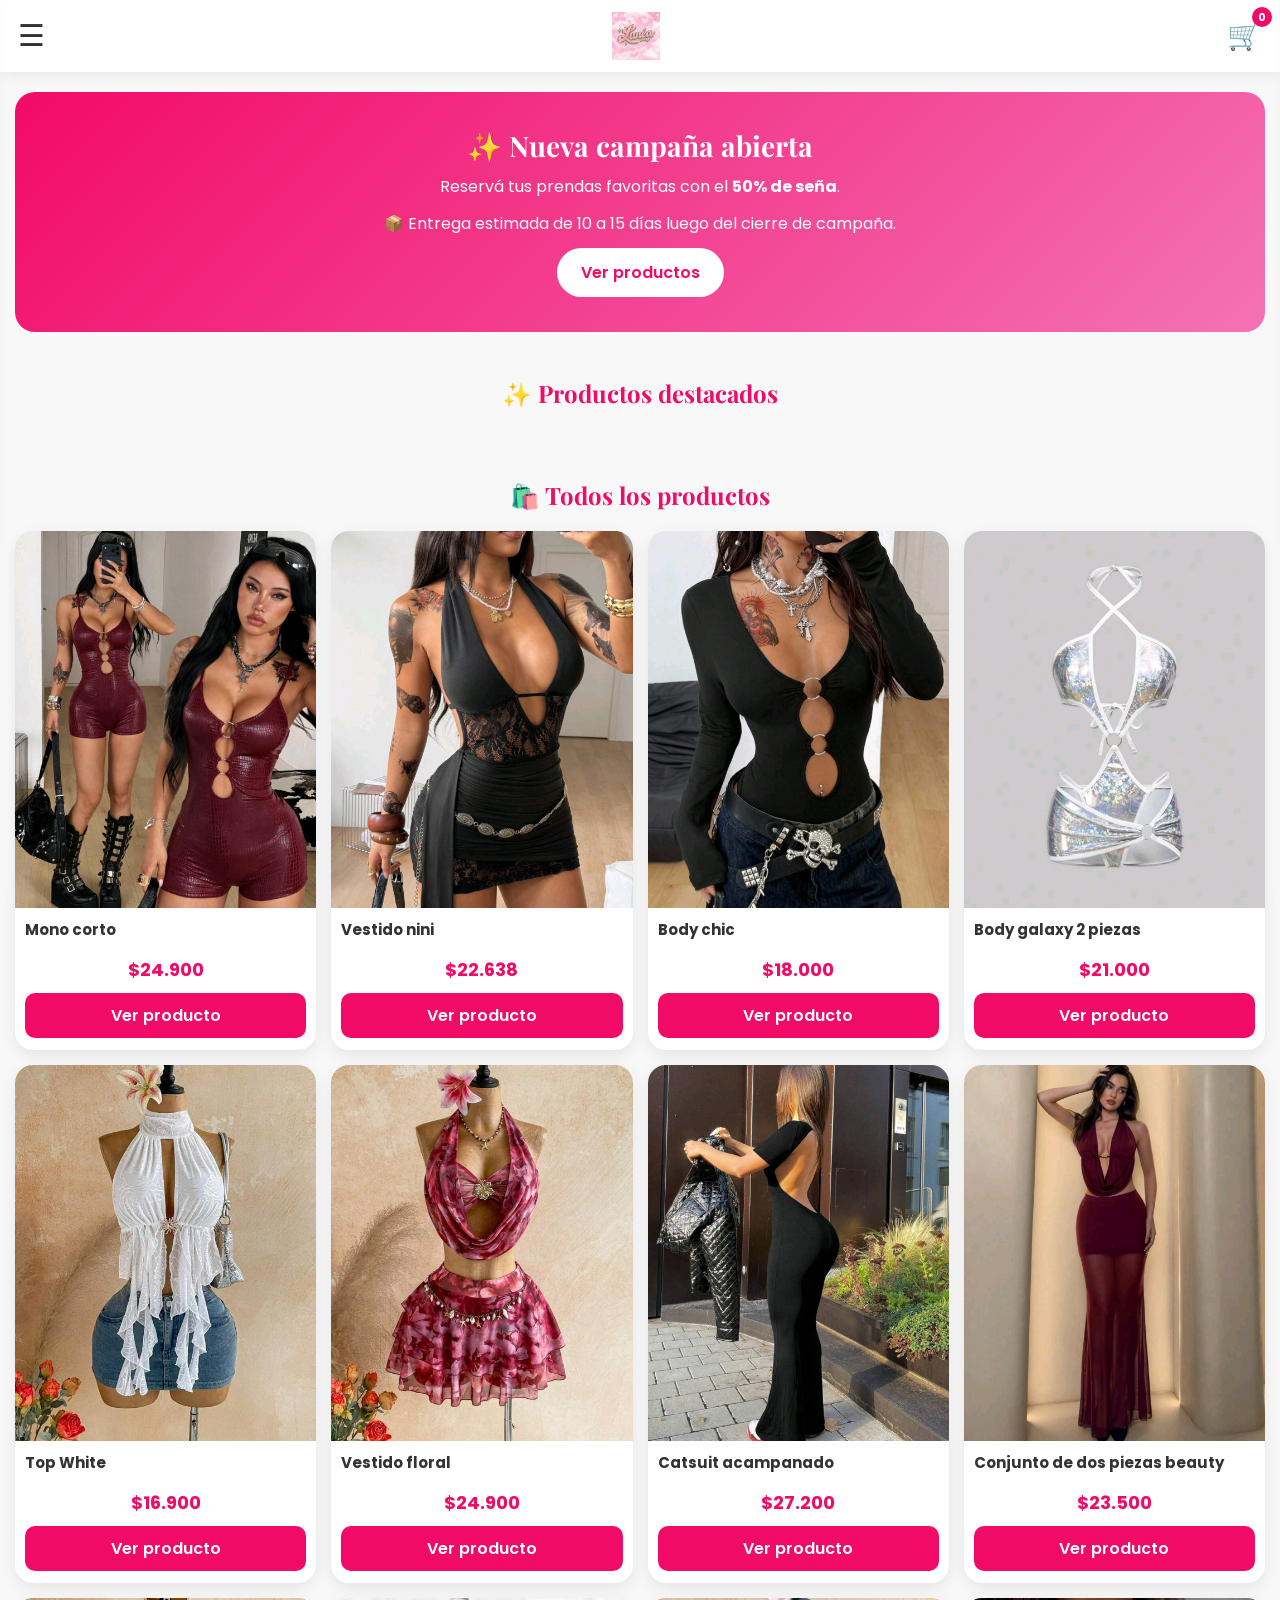
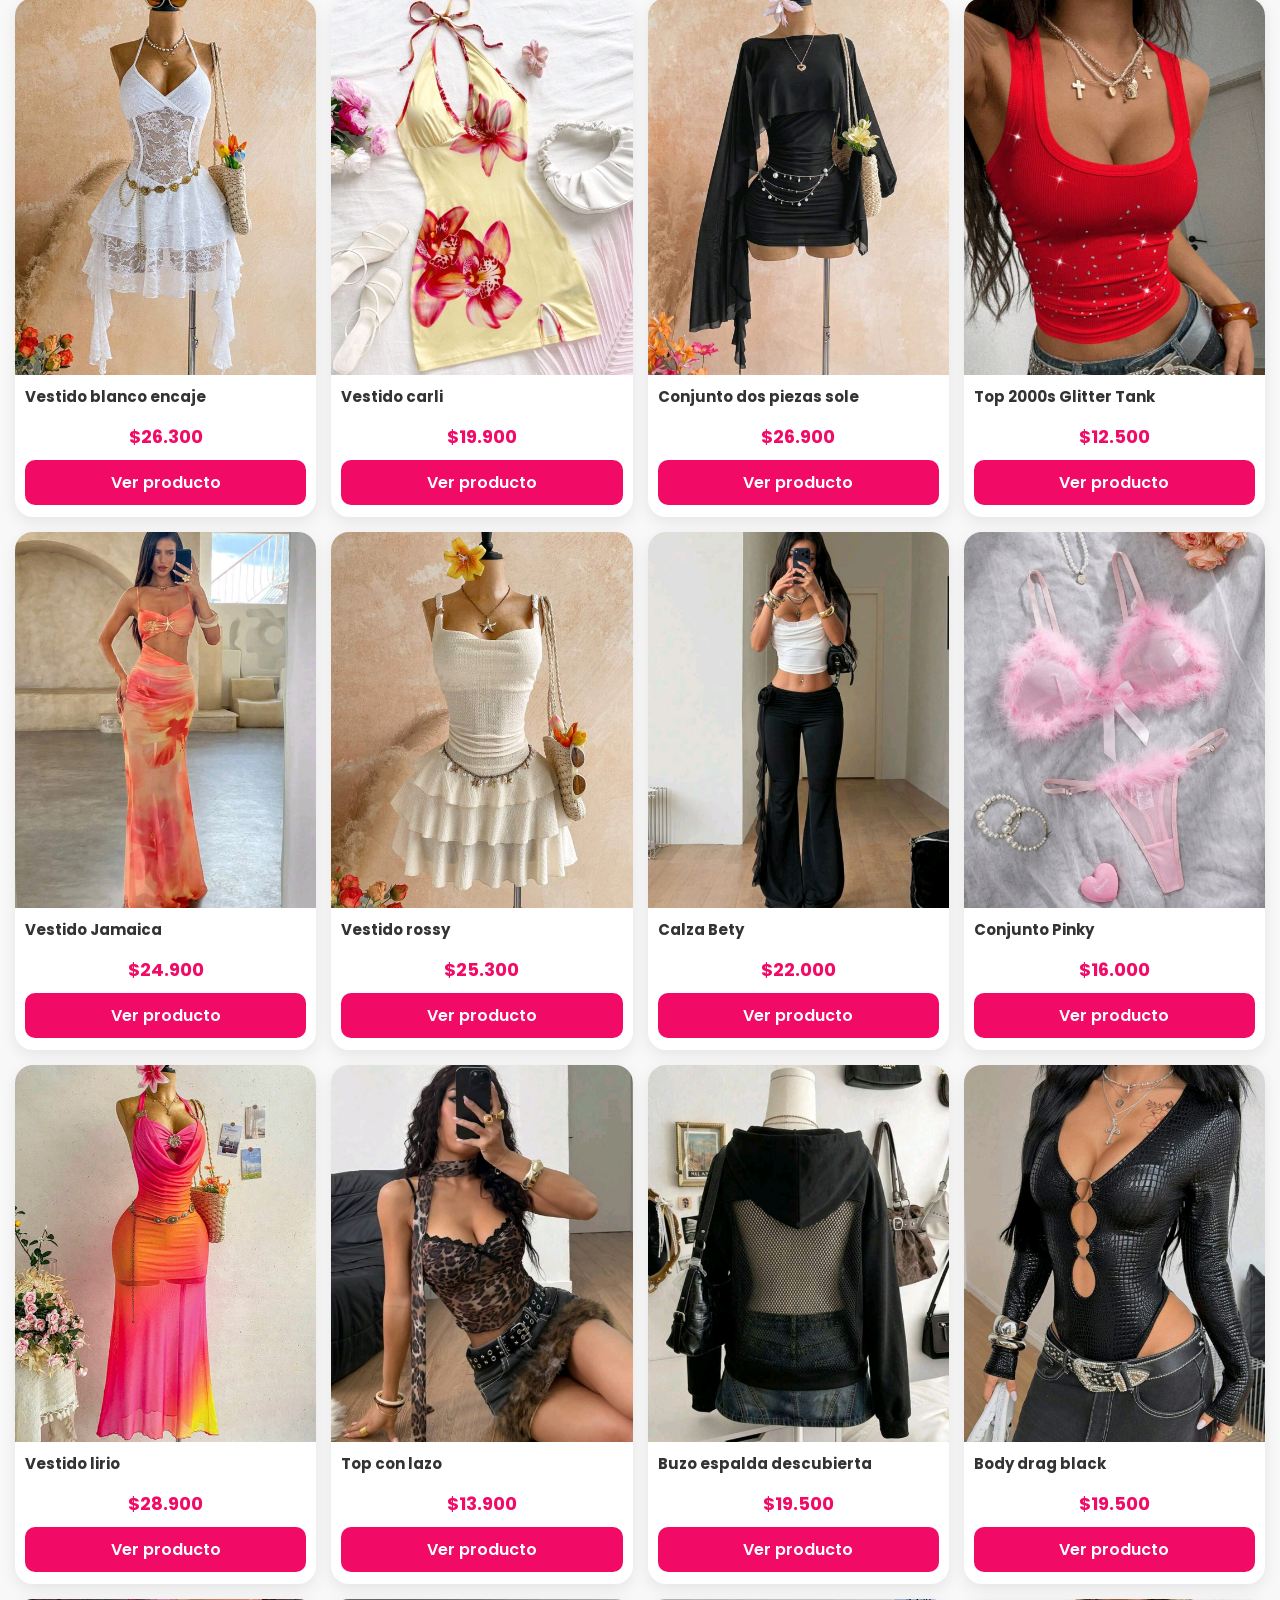
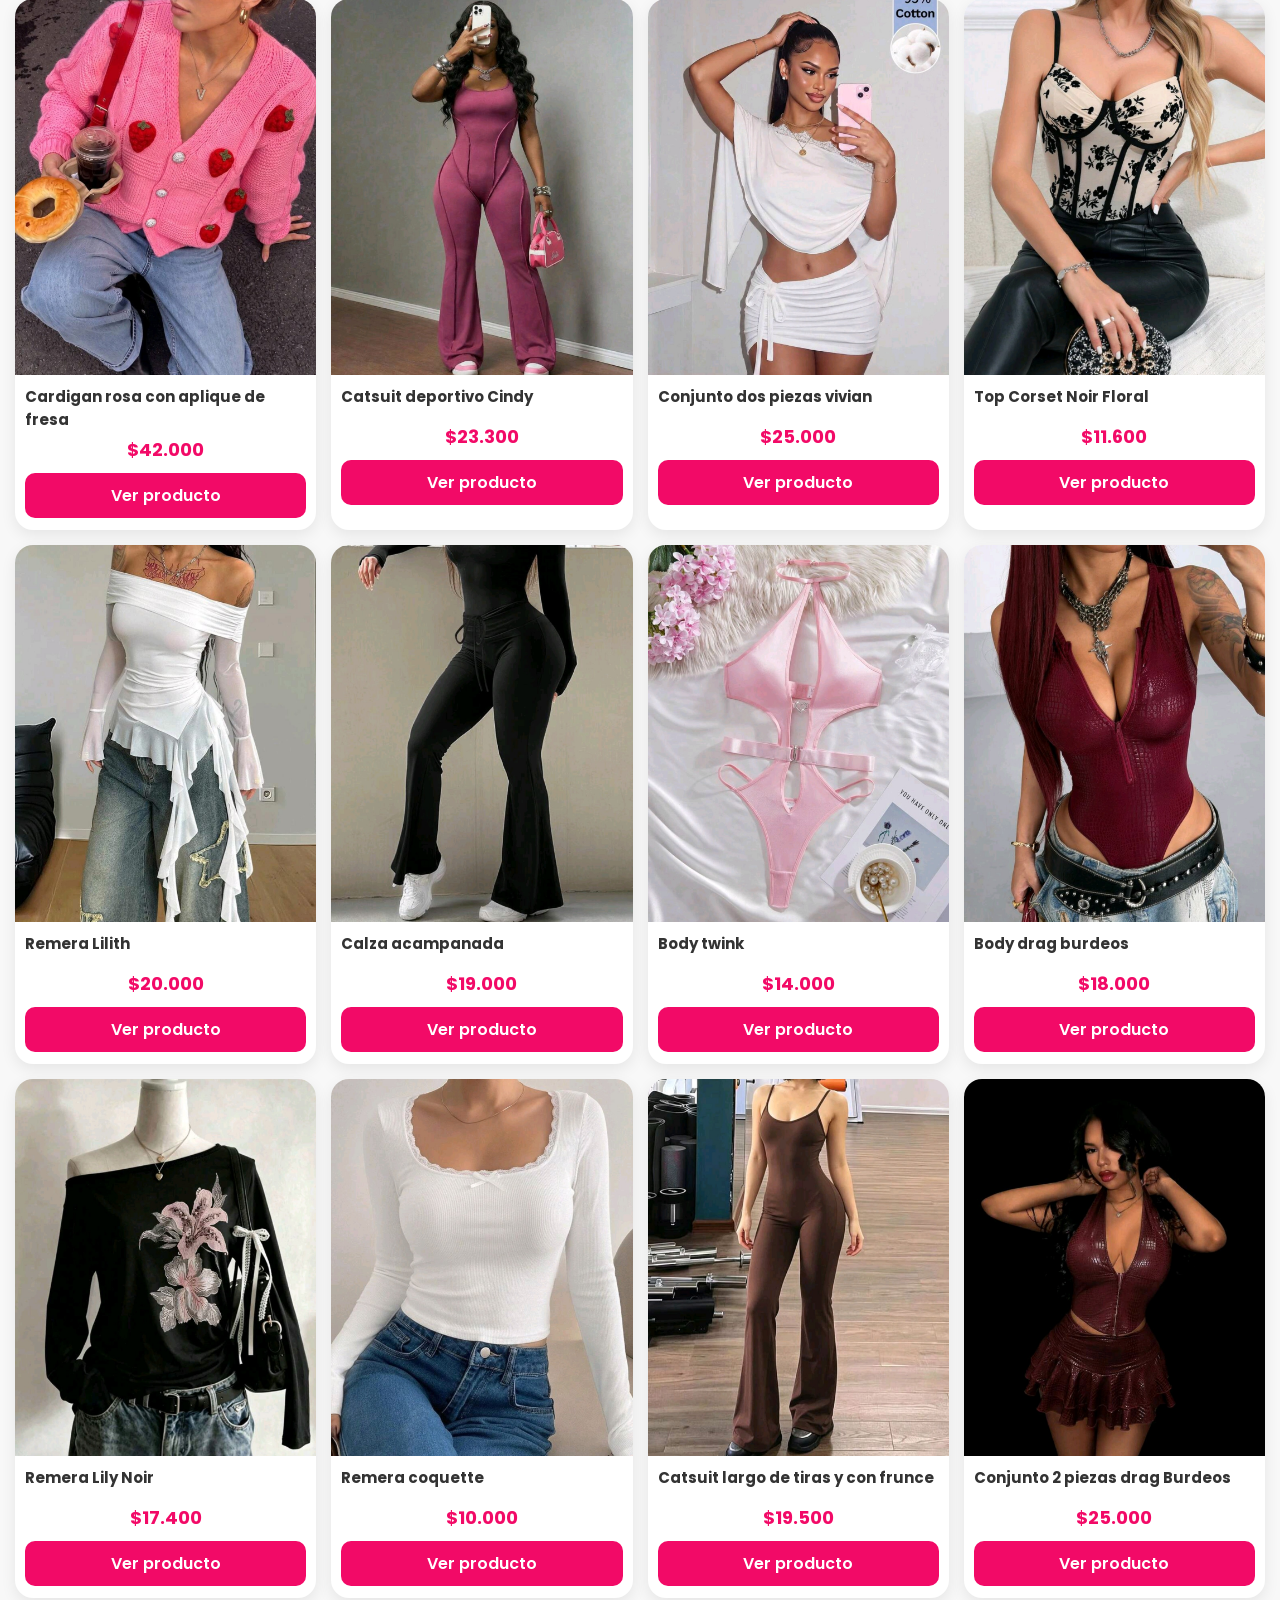
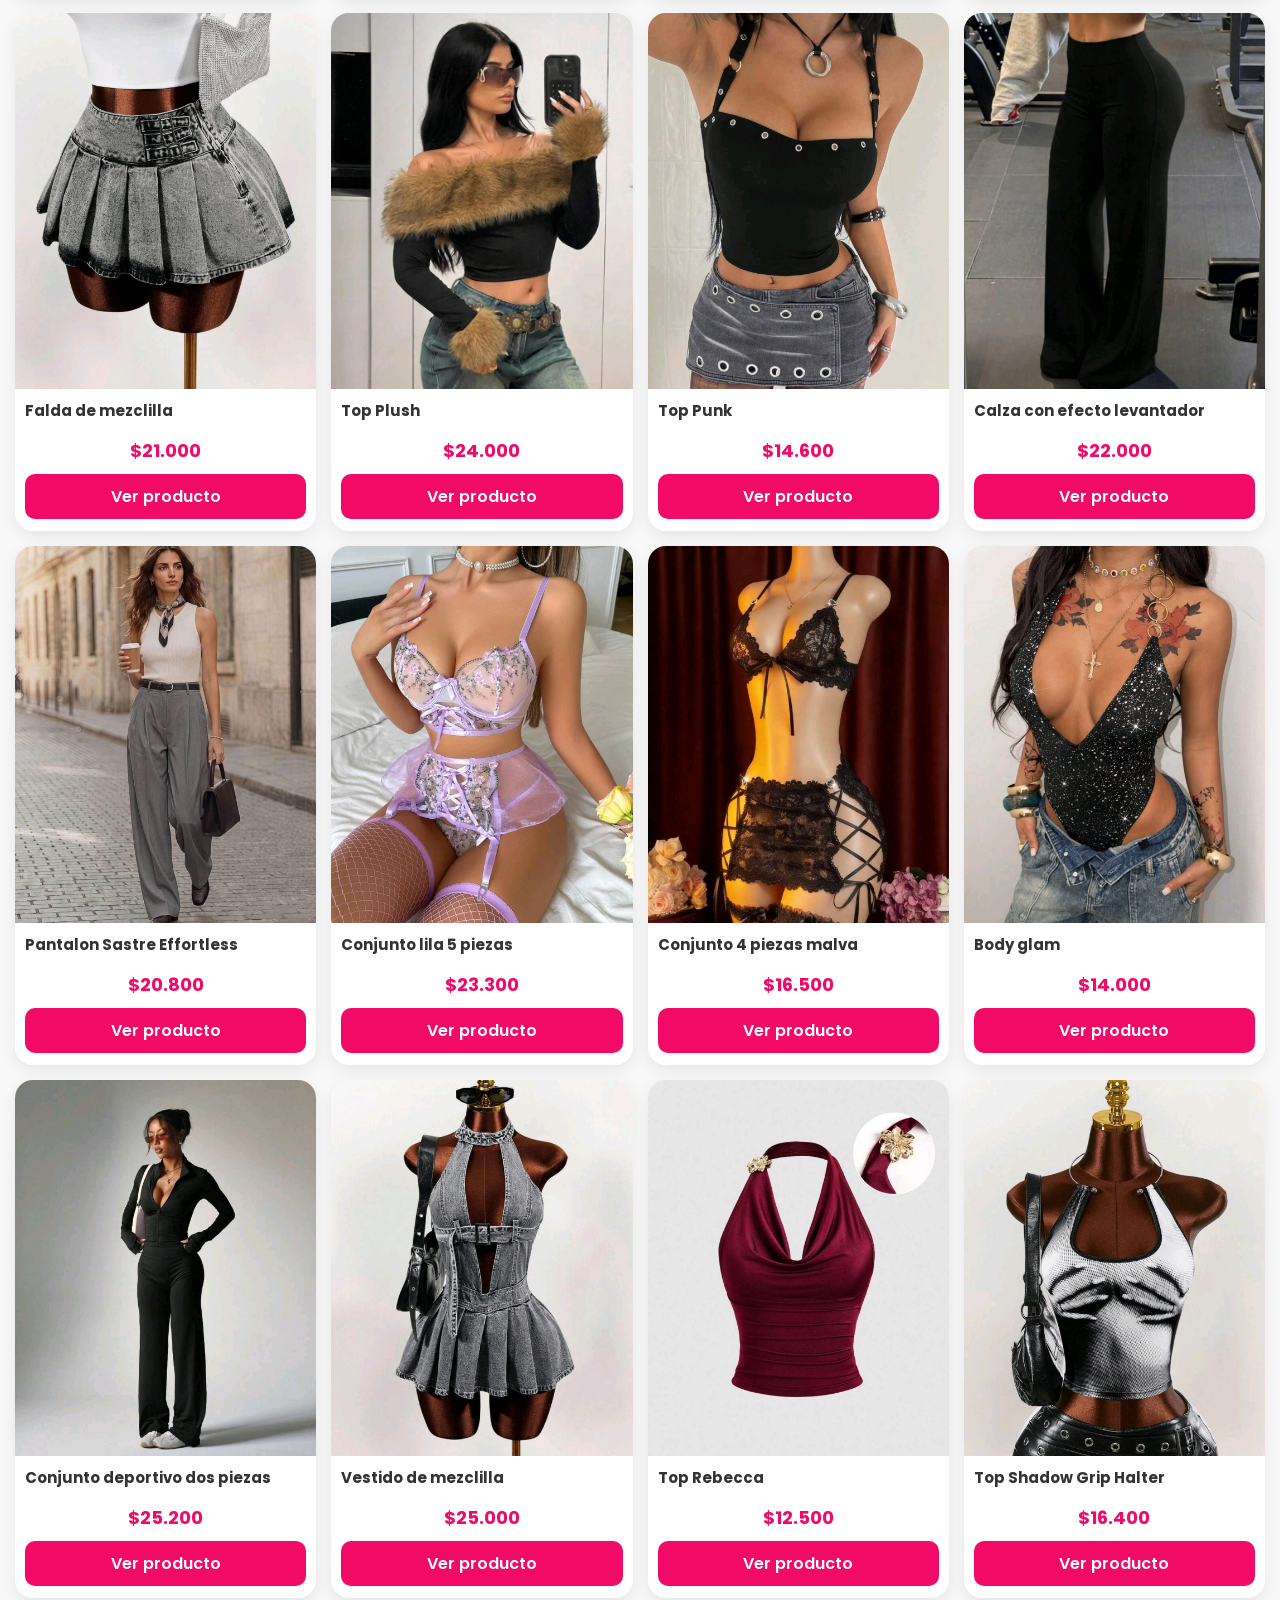
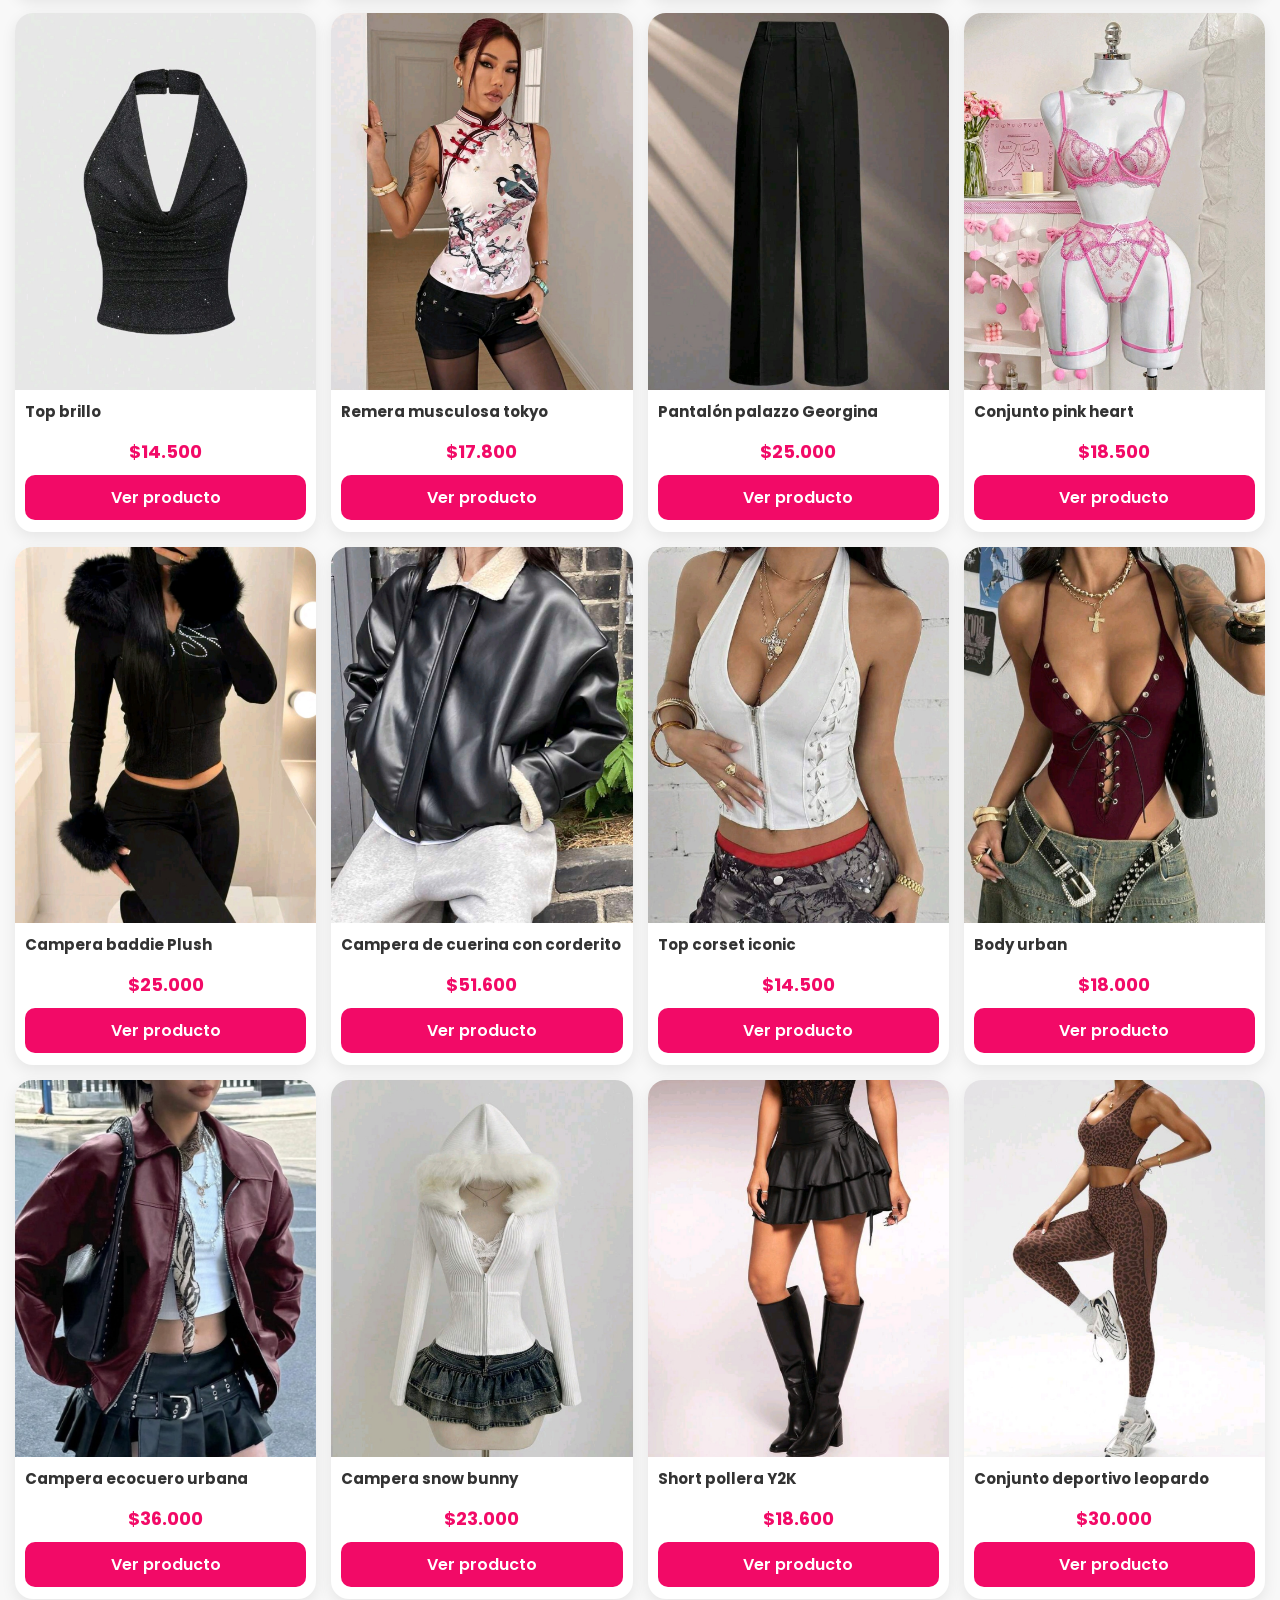
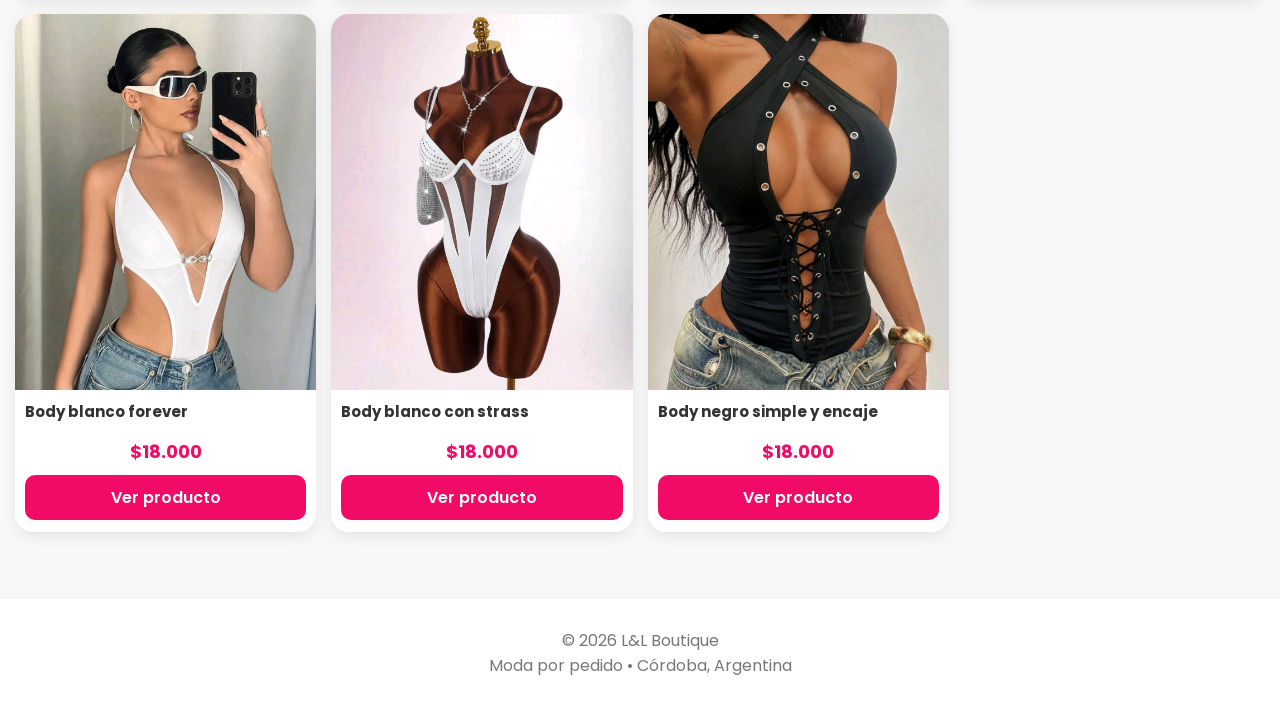
<file: index.html>
<!DOCTYPE html>
<html lang="es">

<head>

<meta charset="UTF-8">

<meta name="viewport" content="width=device-width, initial-scale=1.0">

<title>L&L Boutique</title>

<link rel="stylesheet" href="css/style.css">

<link href="https://fonts.googleapis.com/css2?family=Playfair+Display:wght@700&family=Poppins:wght@300;400;500;600&display=swap" rel="stylesheet">

</head>

<body>

<!-- ================= HEADER ================= -->

<header>

<div class="menu-btn" onclick="abrirMenu()">
☰
</div>

<div class="logo">
<img src="img/logo.png" alt="L&L Boutique">
</div>

<div class="acciones">

<div class="carrito-icono" onclick="abrirCarrito()">

🛒

<span id="contador-carrito">0</span>

</div>

</div>

</header>

<!-- ================= MENÚ ================= -->

<nav id="menu-lateral" class="menu-lateral">

<div class="cerrar-menu" onclick="cerrarMenu()">
✕
</div>

<a href="index.html">🏠 Inicio</a>

<div class="categoria-titulo" onclick="toggleCategorias()">
🛍️ Categorías ▼
</div>

<div id="lista-categorias" class="lista-categorias">

<a href="categorias/categoria.html?categoria=sueters">Suéters</a>

<a href="categorias/categoria.html?categoria=cardigans">Cardigans</a>

<a href="categorias/categoria.html?categoria=abrigos">Abrigos</a>

<a href="categorias/categoria.html?categoria=camperas">Camperas</a>

<a href="categorias/categoria.html?categoria=remeras">Remeras</a>

<a href="categorias/categoria.html?categoria=buzos">Buzos</a>

<a href="categorias/categoria.html?categoria=pantalones">Pantalones</a>

<a href="categorias/categoria.html?categoria=vestidos">Vestidos y Faldas</a>

<a href="categorias/categoria.html?categoria=tops">Tops</a>

<a href="categorias/categoria.html?categoria=bodys">Bodys</a>

<a href="categorias/categoria.html?categoria=lenceria">Lencería</a>
  
<a href="categorias/categoria.html?categoria=deportiva">Vestimenta deportiva </a>

</div>


<div class="categoria-titulo" onclick="toggleBelleza()">
💄 Belleza ▼
</div>


<div id="lista-belleza" class="lista-categorias">

<a href="categorias/categoria.html?categoria=maquillaje">
Maquillaje
</a>

<a href="categorias/categoria.html?categoria=perfumes">
Perfumes
</a>

<a href="categorias/categoria.html?categoria=piel">
Cuidado de piel
</a>

<a href="categorias/categoria.html?categoria=cabello">
Cuidado de cabello
</a>

</div>


<div class="categoria-titulo">
📖 Revistas
</div>


<div class="lista-categorias">

<a href="https://short.natura.com/1cTOPxt" target="_blank">
🌸 Natura
</a>

<a href="https://encurtador.naturaavon.com/UgNyYpi" target="_blank">
💄 Avon
</a>

</div>

<a href="#" onclick="abrirComoComprar()">📦 Cómo comprar</a>

</nav>

  <!-- ================= BANNER ================= -->

<section class="hero">

    <div class="banner-campania">

        <h1>✨ Nueva campaña abierta</h1>

        <p>Reservá tus prendas favoritas con el <strong>50% de seña</strong>.</p>

        <p>📦 Entrega estimada de 10 a 15 días luego del cierre de campaña.</p>

        <a href="#destacados" class="btn-principal">
            Ver productos
        </a>

    </div>

</section>


<!-- ================= DESTACADOS ================= -->

<section id="destacados">

    <h2>✨ Productos destacados</h2>

    <div
        id="productos-destacados"
        class="contenedor-productos">

    </div>

</section>


<!-- ================= TODOS LOS PRODUCTOS ================= -->

<section>

    <h2>🛍️ Todos los productos</h2>

    <div
        id="contenedor-productos"
        class="contenedor-productos">

    </div>

</section>

  <!-- ================= CARRITO ================= -->

<div id="carrito" class="carrito">

    <div class="carrito-header">

        <h2>🛒 Mi carrito</h2>

        <button class="cerrar-carrito" onclick="cerrarCarrito()">
            ✕
        </button>

    </div>

    <div id="lista-carrito">

        <p>Tu carrito está vacío.</p>

    </div>

    <div class="carrito-footer">

        <h3 id="total">$0</h3>

        <button class="btn-principal" onclick="finalizarCompra()">
            Finalizar compra por WhatsApp
        </button>

    </div>

</div>

<!-- ================= CÓMO COMPRAR ================= -->

<div id="como-comprar" class="modal">

    <div class="modal-contenido">

        <h2>¿Cómo comprar?</h2>

        <p>1️⃣ Elegí los productos.</p>

        <p>2️⃣ Seleccioná color, talle y forma de pago.</p>

        <p>3️⃣ Agregalos al carrito.</p>

        <p>4️⃣ Finalizá el pedido por WhatsApp.</p>

        <p>💳 Los productos por pedido pueden reservarse con el 50%.</p>

        <button class="btn-principal" onclick="cerrarComoComprar()">
            Cerrar
        </button>

    </div>

</div>

<!-- ================= FOOTER ================= -->

<footer>

    <p>© 2026 L&L Boutique</p>

    <p>Moda por pedido • Córdoba, Argentina</p>

</footer>

<script src="js/productos.js"></script>
<script src="js/script.js"></script>
<script src="js/index.js"></script>
<script src="js/carrito.js"></script>
</body>
</html>
</file>
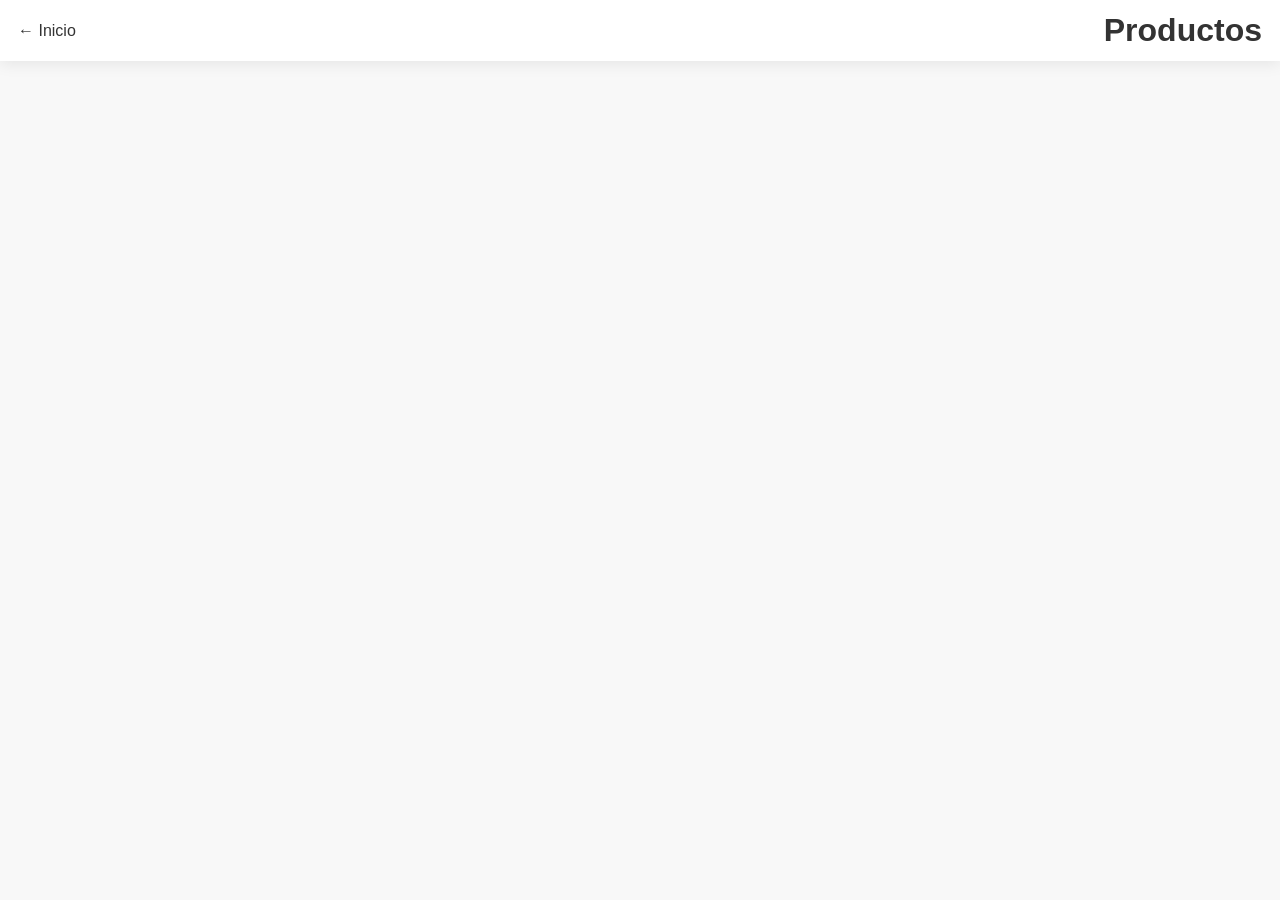
<file: Categorias/Categoria.html>
<!DOCTYPE html>
<html lang="es">
<head>
    <meta charset="UTF-8">
    <meta name="viewport" content="width=device-width, initial-scale=1.0">
    <title>L&L Boutique</title>

    <link rel="stylesheet" href="../css/style.css">
</head>

<body>

<header>

    <a href="../index.html" class="volver">
        ← Inicio
    </a>

    <h1 id="titulo-categoria"></h1>

</header>

<main>

    <section class="productos">

        <div id="contenedor-productos" class="contenedor-productos">

        </div>

    </section>

</main>

<script src="../js/productos.js"></script>
<script src="../js/categoria.js"></script>

</body>
</html>
</file>
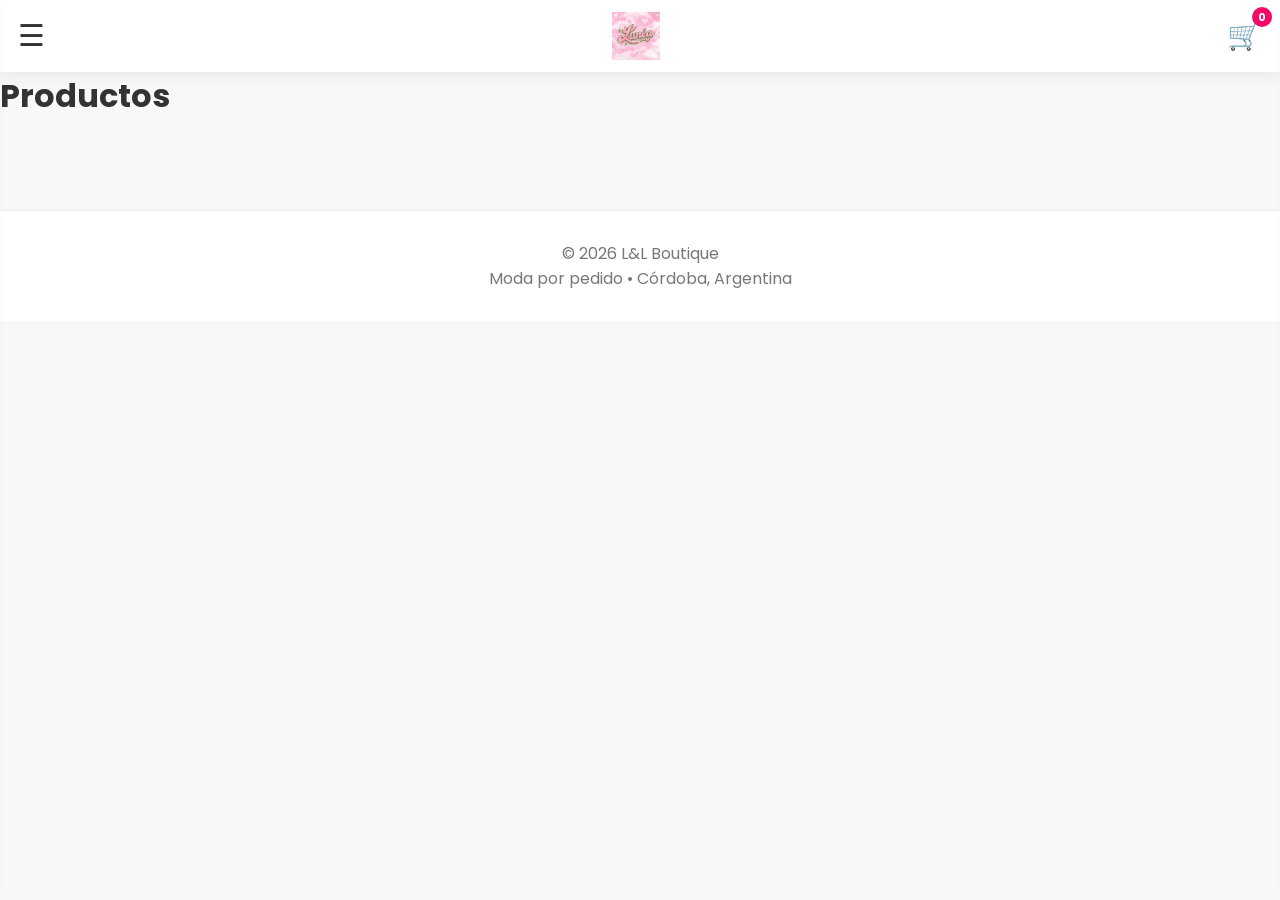
<file: categorias/categoria.html>
<!DOCTYPE html>
<html lang="es">

<head>

<meta charset="UTF-8">

<meta name="viewport" content="width=device-width, initial-scale=1.0">

<title>L&L Boutique</title>

<link rel="stylesheet" href="../css/style.css">

<link href="https://fonts.googleapis.com/css2?family=Playfair+Display:wght@700&family=Poppins:wght@300;400;500;600&display=swap" rel="stylesheet">

</head>


<body>


<!-- HEADER -->

<header>

<div class="menu-btn" onclick="abrirMenu()">
☰
</div>

<div class="logo">

<a href="../index.html">

<img src="../img/logo.png" alt="L&L Boutique">

</a>

</div>

<div class="acciones">

<div class="carrito-icono" onclick="abrirCarrito()">

🛒

<span id="contador-carrito">0</span>

</div>

</div>

</header>



<!-- MENU -->

<nav id="menu-lateral" class="menu-lateral">


<div class="cerrar-menu" onclick="cerrarMenu()">

✕

</div>


<a href="../index.html">

🏠 Inicio

</a>


<div class="categoria-titulo" onclick="toggleCategorias()">

🛍️ Categorías ▼

</div>


<div id="lista-categorias" class="lista-categorias">

<a href="categorias/categoria.html?categoria=sueters">Suéters</a>

<a href="categorias/categoria.html?categoria=cardigans">Cardigans</a>

<a href="categorias/categoria.html?categoria=abrigos">Abrigos</a>

<a href="categorias/categoria.html?categoria=camperas">Camperas</a>

<a href="categorias/categoria.html?categoria=remeras">Remeras</a>

<a href="categorias/categoria.html?categoria=buzos">Buzos</a>

<a href="categorias/categoria.html?categoria=pantalones">Pantalones</a>

<a href="categorias/categoria.html?categoria=vestidos">Vestidos y Faldas</a>

<a href="categorias/categoria.html?categoria=tops">Tops</a>

<a href="categorias/categoria.html?categoria=bodys">Bodys</a>

<a href="categorias/categoria.html?categoria=lenceria">Lencería</a>

<a href="categorias/categoria.html?categoria=deportiva">Vestimenta deportiva</a>    

</div>


<div class="categoria-titulo" onclick="toggleBelleza()">
💄 Belleza ▼
</div>


<div id="lista-belleza" class="lista-categorias">

<a href="categorias/categoria.html?categoria=maquillaje">
Maquillaje
</a>

<a href="categorias/categoria.html?categoria=perfumes">
Perfumes
</a>

<a href="categorias/categoria.html?categoria=piel">
Cuidado de piel
</a>

<a href="categorias/categoria.html?categoria=cabello">
Cuidado de cabello
</a>

</div>


<div class="categoria-titulo">
📖 Revistas
</div>


<div class="lista-categorias">

<a href="https://short.natura.com/1cTOPxt" target="_blank">
🌸 Natura
</a>

<a href="https://encurtador.naturaavon.com/UgNyYpi" target="_blank">
💄 Avon
</a>

</div>


<a href="#" onclick="abrirComoComprar()">

📦 Cómo comprar

</a>


</nav>



<!-- CONTENIDO -->


<main class="categoria-pagina">


<h1 id="titulo-categoria"></h1>


<section class="productos">


<div id="contenedor-productos" class="contenedor-productos">


</div>


</section>


</main>

    <!-- ================= CARRITO ================= -->

<div id="carrito" class="carrito">

    <div class="carrito-header">

        <h2>🛒 Mi carrito</h2>

        <button class="cerrar-carrito" onclick="cerrarCarrito()">
            ✕
        </button>

    </div>


    <div id="lista-carrito">

        <p>Tu carrito está vacío.</p>

    </div>


    <div class="carrito-footer">

        <h3 id="total">$0</h3>


        <button class="btn-principal" onclick="finalizarCompra()">

            Finalizar compra por WhatsApp

        </button>


    </div>


</div>



<!-- ================= COMO COMPRAR ================= -->


<div id="como-comprar" class="modal">


<div class="modal-contenido">


<h2>¿Cómo comprar?</h2>


<p>1️⃣ Elegí el producto.</p>

<p>2️⃣ Seleccioná color y talle.</p>

<p>3️⃣ Elegí pago completo o reserva del 50%.</p>

<p>4️⃣ Finalizá tu pedido por WhatsApp.</p>


<button class="btn-principal" onclick="cerrarComoComprar()">

Cerrar

</button>


</div>


</div>



<!-- ================= FOOTER ================= -->


<footer>


<p>© 2026 L&L Boutique</p>

<p>Moda por pedido • Córdoba, Argentina</p>


</footer>



<script src="../js/productos.js"></script>
<script src="../js/script.js"></script>
<script src="../js/categoria.js"></script>
<script src="../js/carrito.js"></script>

</body>

</html>
</file>
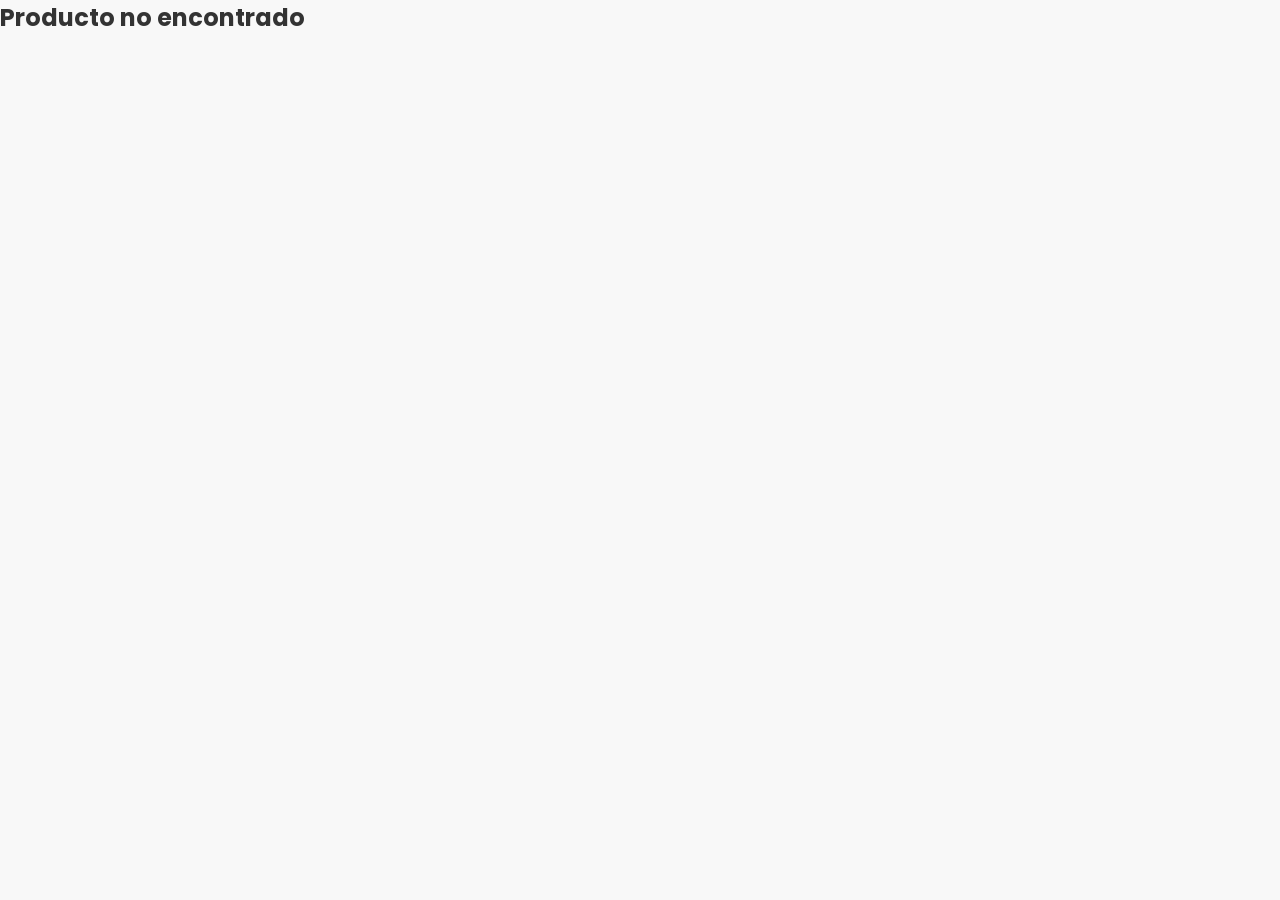
<file: productos/producto.html>
<!DOCTYPE html>
<html lang="es">

<head>

<meta charset="UTF-8">

<meta name="viewport" content="width=device-width, initial-scale=1.0">

<title>L&L Boutique</title>

<link rel="stylesheet" href="../css/style.css">

<link href="https://fonts.googleapis.com/css2?family=Playfair+Display:wght@700&family=Poppins:wght@300;400;500;600&display=swap" rel="stylesheet">

</head>

<body>

<!-- HEADER -->

<header>

<div class="menu-btn" onclick="abrirMenu()">
☰
</div>

<div class="logo">

<a href="../index.html">

<img src="../img/logo.png" alt="L&L Boutique">

</a>

</div>

<div class="acciones">

<div class="carrito-icono" onclick="abrirCarrito()">

🛒

<span id="contador-carrito">0</span>

</div>

</div>

</header>

<!-- MENÚ -->

<nav id="menu-lateral" class="menu-lateral">

<div class="cerrar-menu" onclick="cerrarMenu()">
✕
</div>

<a href="../index.html">🏠 Inicio</a>

<div class="categoria-titulo" onclick="toggleCategorias()">

🛍️ Categorías ▼

</div>

<div id="lista-categorias" class="lista-categorias">

<a href="../categorias/categoria.html?categoria=sueters">Suéters</a>

<a href="../categorias/categoria.html?categoria=cardigans">Cardigans</a>

<a href="../categorias/categoria.html?categoria=abrigos">Abrigos</a>

<a href="../categorias/categoria.html?categoria=camperas">Camperas</a>

<a href="../categorias/categoria.html?categoria=remeras">Remeras</a>

<a href="../categorias/categoria.html?categoria=buzos">Buzos</a>

<a href="../categorias/categoria.html?categoria=pantalones">Pantalones</a>

<a href="../categorias/categoria.html?categoria=vestidos">Vestidos y Faldas</a>

<a href="../categorias/categoria.html?categoria=tops">Tops</a>

<a href="../categorias/categoria.html?categoria=bodys">Bodys</a>

</div>


<div class="categoria-titulo" onclick="toggleBelleza()">

💄 Belleza ▼

</div>


<div id="lista-belleza" class="lista-categorias">


<a href="../categorias/categoria.html?categoria=maquillaje">
Maquillaje
</a>


<a href="../categorias/categoria.html?categoria=perfumes">
Perfumes
</a>


<a href="../categorias/categoria.html?categoria=piel">
Cuidado de piel
</a>


<a href="../categorias/categoria.html?categoria=cabello">
Cuidado de cabello
</a>


</div>


<div class="categoria-titulo">

📖 Revistas

</div>


<div class="lista-categorias">


<a href="https://short.natura.com/1cTOPxt" target="_blank">
🌸 Natura
</a>


<a href="https://encurtador.naturaavon.com/UgNyYpi" target="_blank">
💄 Avon
</a>


</div>


<a href="#" onclick="abrirComoComprar()">
📦 Cómo comprar
</a>
</nav>

<!-- PRODUCTO -->

<main class="producto-detalle">

<div id="galeria-principal"></div>

<div id="miniaturas"></div>

<div class="producto-info">

<h1 id="nombre-producto"></h1>

<p id="precio-producto"></p>

<h4>COLOR</h4>

<div id="colores"></div>

<h4>TALLE</h4>

<div id="talles"></div>

<div id="opciones-pago"></div>

<div id="info-pedido"></div>

<button id="btn-carrito" class="btn-principal">

🛒 Agregar al carrito

</button>

</div>

</main>

    <!-- ================= CARRITO ================= -->

<div id="carrito" class="carrito">

    <div class="carrito-header">

        <h2>🛒 Mi carrito</h2>

        <button class="cerrar-carrito" onclick="cerrarCarrito()">
            ✕
        </button>

    </div>

    <div id="lista-carrito">

        <p>Tu carrito está vacío.</p>

    </div>

    <div class="carrito-footer">

        <h3 id="total">$0</h3>

        <button class="btn-principal" onclick="finalizarCompra()">
            Finalizar compra por WhatsApp
        </button>

    </div>

</div>

<!-- ================= CÓMO COMPRAR ================= -->

<div id="como-comprar" class="modal">

    <div class="modal-contenido">

        <h2>¿Cómo comprar?</h2>

        <p>1️⃣ Elegí el producto.</p>

        <p>2️⃣ Seleccioná color y talle.</p>

        <p>3️⃣ Elegí si pagás el 100% o reservás con el 50%.</p>

        <p>4️⃣ Agregalo al carrito y finalizá el pedido por WhatsApp.</p>

        <button class="btn-principal" onclick="cerrarComoComprar()">
            Cerrar
        </button>

    </div>

</div>

<!-- ================= FOOTER ================= -->

<footer>

    <p>© 2026 L&L Boutique</p>

    <p>Moda por pedido • Córdoba, Argentina</p>

</footer>

<script src="../js/productos.js"></script>
<script src="../js/script.js"></script>
<script src="producto.js?v=2"></script>
<script src="../js/carrito.js"></script>

</body>
</html>
</file>
<file: css/style.css>
/* ==========================================
   L&L Boutique
   PARTE 1 - RESET + HEADER + MENÚ
========================================== */

*{
    margin:0;
    padding:0;
    box-sizing:border-box;
}

html{
    scroll-behavior:smooth;
}

body{
    font-family:'Poppins',sans-serif;
    background:#F8F8F8;
    color:#333;
}

img{
    max-width:100%;
    display:block;
}

a{
    text-decoration:none;
    color:inherit;
}

button{
    font-family:inherit;
    cursor:pointer;
}

/* ==========================================
   HEADER
========================================== */

header{

    position:sticky;

    top:0;

    z-index:1000;

    background:#fff;

    display:flex;

    align-items:center;

    justify-content:space-between;

    padding:12px 18px;

    box-shadow:0 3px 15px rgba(0,0,0,.08);

}

.logo img{

    height:48px;

}

.acciones{

    display:flex;

    align-items:center;

    gap:15px;

}

.menu-btn{

    font-size:30px;

    cursor:pointer;

}

.carrito-icono{

    position:relative;

    font-size:28px;

    cursor:pointer;

}

#contador-carrito{

    position:absolute;

    top:-8px;

    right:-10px;

    width:20px;

    height:20px;

    border-radius:50%;

    background:#F20A67;

    color:#fff;

    display:flex;

    align-items:center;

    justify-content:center;

    font-size:11px;

    font-weight:bold;

}

/* ==========================================
   MENÚ LATERAL
========================================== */

.menu-lateral{

    position:fixed;

    top:0;

    left:-320px;

    width:300px;

    max-width:85%;

    height:100vh;

    background:#fff;

    box-shadow:5px 0 20px rgba(0,0,0,.15);

    transition:.35s;

    z-index:2000;

    overflow-y:auto;

    padding:20px;

}

.menu-lateral.abierto{

    left:0;

}

.cerrar-menu{

    text-align:right;

    font-size:30px;

    margin-bottom:20px;

    cursor:pointer;

}

.menu-lateral a,

.categoria-titulo{

    display:block;

    padding:14px 8px;

    color:#333;

    border-bottom:1px solid #eee;

    font-size:16px;

    transition:.25s;

}

.menu-lateral a:hover,

.categoria-titulo:hover{

    color:#F20A67;

    background:#fafafa;

}

.lista-categorias{

    display:none;

    padding-left:15px;

}

.lista-categorias.abierta{

    display:block;

}

.lista-categorias a{

    font-size:15px;

    padding:10px 0;

}
/* ==========================================
   PARTE 2 - BANNER + PRODUCTOS
========================================== */

/* ===== BANNER ===== */

.hero{
    padding:20px 15px;
}

.banner-campania{
    background:linear-gradient(135deg,#F20A67,#F472B6);
    color:#fff;
    border-radius:20px;
    padding:35px 25px;
    text-align:center;
}

.banner-campania h1{
    font-size:28px;
    margin-bottom:10px;
    font-family:'Playfair Display',serif;
}

.banner-campania p{
    font-size:16px;
    margin-bottom:12px;
}

.btn-principal{
    display:inline-block;
    background:#fff;
    color:#F20A67;
    padding:12px 24px;
    border-radius:50px;
    font-weight:600;
}

/* ===== SECCIONES ===== */

section{
    padding:25px 15px;
}

section h2{
    text-align:center;
    margin-bottom:20px;
    color:#F20A67;
    font-family:'Playfair Display',serif;
}

/* ===== CONTENEDOR PRODUCTOS ===== */

.contenedor-productos{

    display:grid;

    grid-template-columns:repeat(2,1fr);

    gap:15px;

}

/* ===== TARJETA ===== */

.producto{

    background:#fff;

    border-radius:18px;

    overflow:hidden;

    box-shadow:0 5px 15px rgba(0,0,0,.08);

    position:relative;

    transition:.25s;

}

.producto:hover{

    transform:translateY(-4px);

}

.producto img{

    width:100%;

    aspect-ratio:4/5;

    object-fit:cover;

}

.etiqueta-producto{

    position:absolute;

    top:10px;

    left:10px;

    background:#F20A67;

    color:#fff;

    padding:6px 10px;

    border-radius:20px;

    font-size:12px;

    font-weight:bold;

}

.producto h3{

    font-size:15px;

    padding:10px 10px 5px;

    min-height:48px;

}

.precio{

    color:#F20A67;

    font-size:18px;

    font-weight:bold;

    text-align:center;

    margin-bottom:10px;

}

.btn-producto{

    display:block;

    margin:0 10px 12px;

    text-align:center;

    background:#F20A67;

    color:#fff;

    padding:10px;

    border-radius:10px;

    font-weight:600;

    transition:.2s;

}

.btn-producto:hover{

    background:#d80a5d;

}

/* ==========================================
   CARRITO
========================================== */

.carrito{

    position:fixed;

    top:0;

    right:-340px;

    width:320px;

    max-width:90%;

    height:100vh;

    background:#fff;

    display:flex;

    flex-direction:column;

    box-shadow:-5px 0 20px rgba(0,0,0,.15);

    transition:.3s;

    z-index:3000;

}

.carrito.abierto{

    right:0;

}

.carrito-header{

    display:flex;

    justify-content:space-between;

    align-items:center;

    padding:18px;

    border-bottom:1px solid #eee;

}

.cerrar-carrito{

    width:42px;

    height:42px;

    border:none;

    background:none;

    font-size:28px;

    color:#F20A67;

}

#lista-carrito{

    flex:1;

    overflow-y:auto;

    padding:15px;

}

.item-carrito{

    background:#fafafa;

    border-radius:15px;

    padding:12px;

    margin-bottom:12px;

}

.carrito-footer{

    padding:18px;

    border-top:1px solid #eee;

}

/* ==========================================
   MODAL
========================================== */

.modal{

    position:fixed;

    inset:0;

    background:rgba(0,0,0,.5);

    display:none;

    justify-content:center;

    align-items:center;

    z-index:4000;

}

.modal.abierto{

    display:flex;

}

.modal-contenido{

    width:90%;

    max-width:420px;

    background:#fff;

    border-radius:20px;

    padding:25px;

}

/* ==========================================
   FOOTER
========================================== */

footer{

    background:#fff;

    text-align:center;

    padding:30px 20px;

    margin-top:40px;

    color:#777;

    border-top:1px solid #eee;

}

/* ==========================================
   RESPONSIVE
========================================== */

@media (min-width:768px){

.contenedor-productos{

grid-template-columns:repeat(4,1fr);

}

}

/* ==========================================
   PÁGINA PRODUCTO
========================================== */

.producto-detalle{

    max-width:600px;

    margin:30px auto;

    background:#fff;

    border-radius:25px;

    overflow:hidden;

    box-shadow:0 10px 30px rgba(0,0,0,.08);

}


/* Imagen principal */

#galeria-principal img{

    width:100%;

    aspect-ratio:4/5;

    object-fit:cover;

}


/* Miniaturas */

#miniaturas{

    display:flex;

    gap:10px;

    padding:15px;

    overflow-x:auto;

}


#miniaturas img{

    width:70px;

    height:70px;

    object-fit:cover;

    border-radius:12px;

}


/* Información */

.producto-info{

    padding:25px;

}


#nombre-producto{

    font-family:'Playfair Display',serif;

    font-size:32px;

    margin-bottom:10px;

}


#precio-producto{

    color:#F20A67;

    font-size:28px;

    font-weight:bold;

    margin-bottom:25px;

}


/* Títulos */

.producto-info h4{

    margin-top:20px;

    margin-bottom:12px;

    color:#777;

    font-size:14px;

    letter-spacing:2px;

}


/* Colores y talles */

#colores,
#talles{

    display:flex;

    flex-wrap:wrap;

    gap:10px;

}


#colores button,
#talles button{

    border:1px solid #ddd;

    background:#fff;

    padding:12px 18px;

    border-radius:30px;

    font-size:15px;

}


#colores button:hover,
#talles button:hover{

    background:#F20A67;

    color:#fff;

}


/* Pago */

#opciones-pago{

    background:#fafafa;

    padding:15px;

    border-radius:15px;

    margin-top:20px;

}


#opciones-pago label{

    display:block;

    padding:10px 0;

}


/* Información */

#info-pedido{

    margin-top:20px;

    background:#fff5f9;

    padding:15px;

    border-radius:15px;

}


/* Botón comprar */

#btn-carrito{

    width:100%;

    margin-top:25px;

    padding:17px;

    border:none;

    border-radius:50px;

    background:#F20A67;

    color:white;

    font-size:18px;

    font-weight:bold;

}


#btn-carrito:hover{

    background:#d80a5d;

}

#lista-belleza{
    display:none;
}

#lista-belleza.mostrar{
    display:block;
}
</file>
